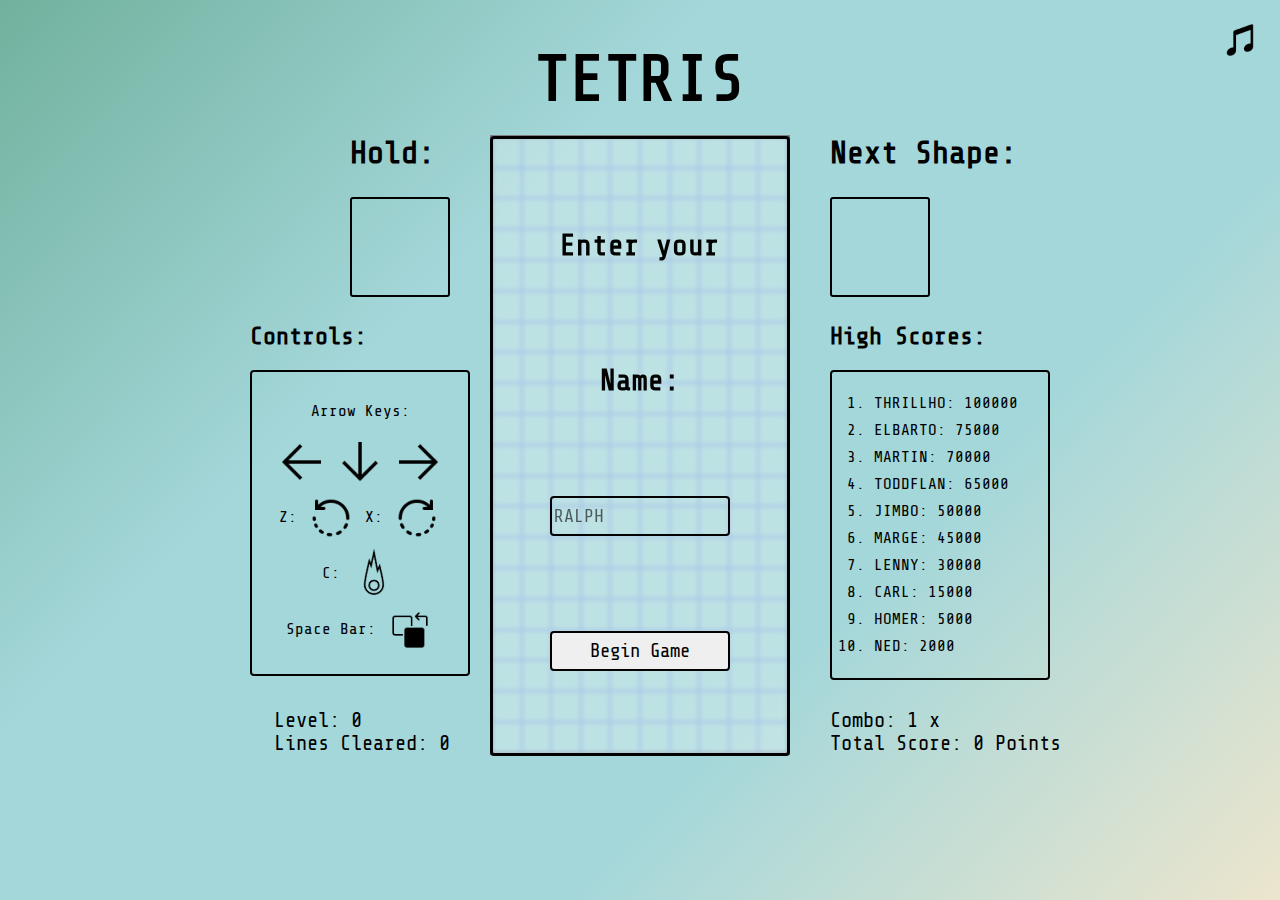
<file: index.html>
<!DOCTYPE html>
<html lang="en">

<head>
  <meta charset="UTF-8">
  <meta name="viewport" content="width=device-width, initial-scale=1.0">
  <link rel="stylesheet" href="css/main.css">
  <link href="https://fonts.googleapis.com/css?family=Anonymous+Pro|Cutive+Mono|Share+Tech+Mono|VT323&display=swap"
    rel="stylesheet">
  <title>Project 1: Tetris</title>
</head>

<body>
  <audio id="audio1" src=""></audio>
  <audio id="audio2" src=""></audio>
  <audio id="audio3" src=""></audio>
  <audio id="audio4" src=""></audio>
  <audio id="audio5" src=""></audio>
  <header>
    <h1>TETRIS</h1>
    <img src="assets/icons/audio.png" id="toggleaudio">
  </header>
  <main>
    <section id="beginning">
      <h2>Enter your Name:</h2>
      <input type="text" name="playername" id="playername" placeholder="RALPH">
      <button id="startgame">Begin Game</button>
    </section>
    <section id="end" class="invisible">
      <h2>Game Over!</h2>
      <h2 id="endscore"></h2>
      <h2>Play again?</h2>
      <button id="restartgame">Begin Game</button>
    </section>
    <aside id="left">
      <div class="shapewrapper">
        <h2>Hold:</h2>
        <div id="holdshape" class="squaredisplay"></div>
      </div>
      <div class="controlwrapper">
        <h2>Controls:</h2>
        <div id="controls">
          <span>
            <p>Arrow Keys:</p><img class="icons" src="assets/icons/left.png" alt="">
            <img class="icons" src="assets/icons/down.png" alt="">
            <img class="icons" src="assets/icons/right.png" alt="">
          </span>
          <span>
            <p>Z: <img class="icons" src="assets/icons/turncounter.png" alt="">
              X: <img class="icons" src="assets/icons/turnclock.png" alt=""></p>
          </span>
          <p>C: <img class="icons" src="assets/icons/drop.png" style="transform: rotate(-45deg);" alt=""></p>
          <p>Space Bar: <img class="icons" src="assets/icons/swap2.png" alt=""></p>
        </div>
      </div>
      <div class="infowrapper">
        <div id="level"></div>
        <div id="lines"></div>
      </div>
    </aside>

    <div class="grid"></div>

    <aside id="right">

      <div class="shapewrapper">
        <h2>Next Shape:</h2>
        <div id="nextshape" class="squaredisplay"></div>
      </div>
      <div class="highscorewrapper">
        <h2>High Scores:</h2>
        <div id="highscores">
          <ol>
            <li>THRILLHO: 100000</li>
            <li>ELBARTO: 75000</li>
            <li>MARTIN: 70000</li>
            <li>TODDFLAN: 65000</li>
            <li>JIMBO: 50000</li>
            <li>MARGE: 45000</li>
            <li>LENNY: 30000</li>
            <li>CARL: 15000</li>
            <li>HOMER: 5000</li>
            <li>NED: 2000</li>
          </ol>
        </div>
      </div>
      <div class="infowrapper">
        <div id="combo"></div>
        <div id="score"></div>
        <div id="nexthighscore"></div>
      </div>
    </aside>
  </main>
  <script src="js/game.js"></script>
</body>

</html>
</file>
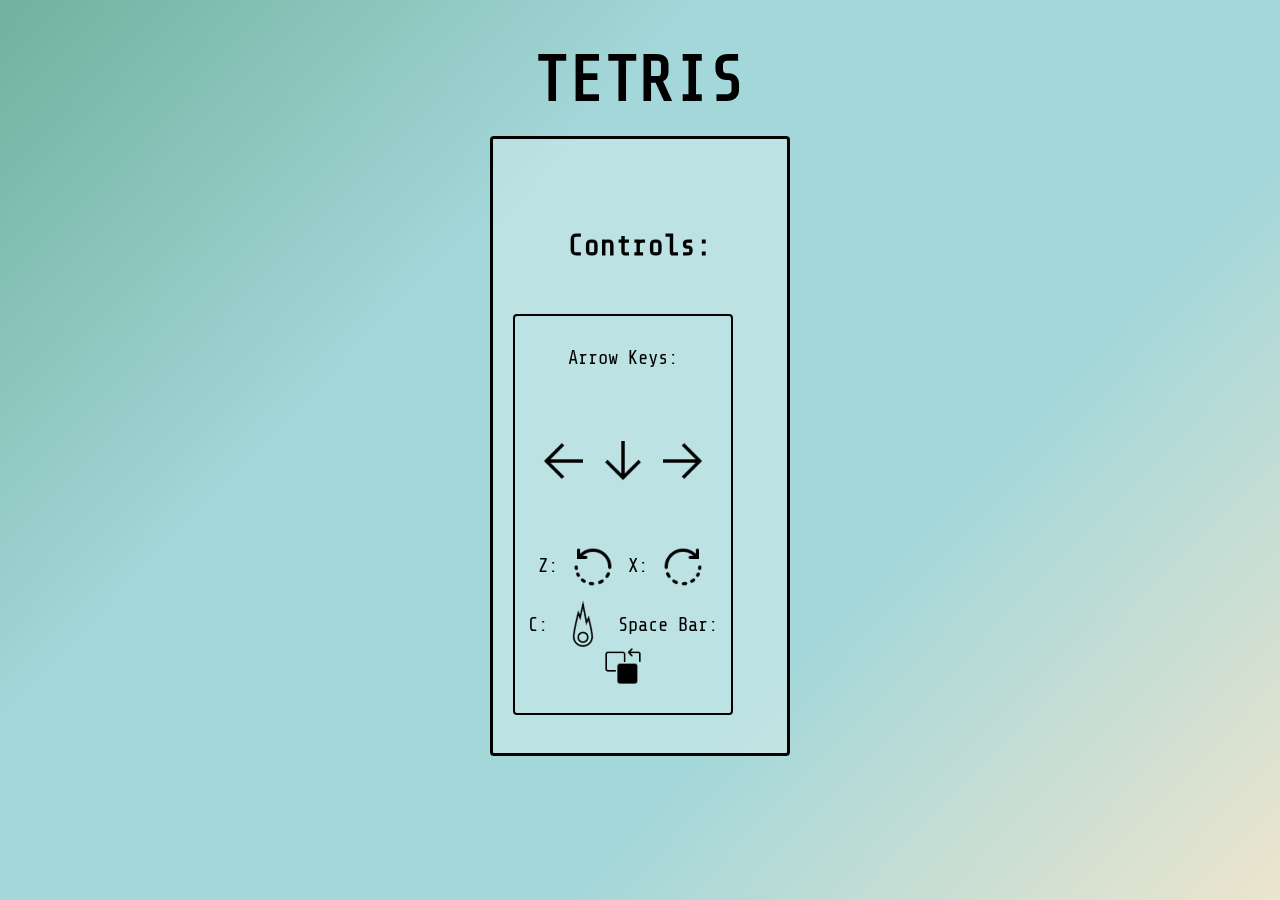
<file: start.html>
<!DOCTYPE html>
<html lang="en">
<head>
  <meta charset="UTF-8">
  <meta name="viewport" content="width=device-width, initial-scale=1.0">
  <link rel="stylesheet" href="css/main.css">
  <link href="https://fonts.googleapis.com/css?family=Anonymous+Pro|Cutive+Mono|Share+Tech+Mono|VT323&display=swap" rel="stylesheet">
  <title>Tetris</title>
</head>
<body>
  <header>
    <h1>TETRIS</h1>
  </header>
  <main>
    <section>
      <h2>Controls:</h2>
      <div id="controls">
      <span><p>Arrow Keys:</p><img class="icons" src="assets/icons/left.png" alt="">
      <img class="icons" src="assets/icons/down.png" alt="">
      <img class="icons" src="assets/icons/right.png" alt=""></span>
      <span><p>Z: <img class="icons" src="assets/icons/turncounter.png" alt="">
          X: <img class="icons" src="assets/icons/turnclock.png" alt=""></p></span>
      <span><p>C: <img class="icons" src="assets/icons/drop.png" style="transform: rotate(-45deg);" alt="">
      Space Bar: <img class="icons" src="assets/icons/swap2.png" alt=""></p></span>
    </div>
    </section>
  </main>
</body>
</html>
</file>
<file: css/main.css>
/* font-family: 'VT323', ;
font-family: 'Share Tech Mono', ;
font-family: 'Anonymous Pro', ;
font-family: 'Cutive Mono', ; */


* {
  box-sizing: border-box;
  font-family: 'Share Tech Mono';
  user-select: none;
}

html {
  height: 100vh;
}

body {
  display: flex;
  justify-content: center;
  align-items: center;
  flex-direction: column;
  margin: 0;
  background: linear-gradient(134deg, #71b19d, #a4d7da, #a4d7da, #ece5cd);
}

main {
  display: flex;
  flex-direction: row;
  width: 100vw;
  justify-content: center;
}

section {
  background: transparent;
  background-color: rgba(255, 255, 255, 0.28);
  font-size: 1.2em;
  position: absolute;
  text-align: center;
  border: 3px solid black;
  top: 136px;
  border-radius: 4px;
  width: 300px;
  height: 620px;
  backdrop-filter: blur(2px);
  line-height: 135px;
  padding: 40px 20px;
}

section h2 {
  margin-bottom: 0px;
}

aside {
  display: flex;
  width: 400px;
  flex-direction: column;
  justify-content: space-between;
  margin: 20px;
}

div[id*="hidden"] {
  display: none;
}

h1 {
  font-size: 4em;
  margin-bottom: 0;
}

h2 {
  margin-top: 0;
}

p {
  line-height: 30px;
}

input {
  height: 40px;
  width: 180px;
  font-size: 0.95em;
  border: 2px solid black;
  border-radius: 4px;
}

button {
  height: 40px;
  width: 180px;
  border: 2px solid black;
  border-radius: 4px;
  font-size: 1em;
}

.grid {
  display: flex;
  flex-direction: row;
  border: 2px solid grey;
  width: 300px;
  height: 620px;
  flex-wrap: wrap;
  margin: 20px;
}

.cell {
  width: 10%;
  height: 5%;
  border: 1px solid rgba(0, 0, 255, 0.2);
  transition: background-color 0.01s;
}

.shapewrapper {
  font-size: 1.31em;
  display: flex;
  flex-direction: column;
  justify-content: flex-start;
  align-items: flex-start;
}

.infowrapper {
  font-size: 1.3em;
}

.icons {
  height: 40px;
  width: auto;
  vertical-align: middle;
  padding: 0px 5px;
}

.controlwrapper, .highscorewrapper{
  display: flex;
  flex-direction: column;
  width: 200px;
  height: 360px;
}

.squaredisplay {
  height: 100px;
  width: 100px;
  display: flex;
  justify-content: center;
  align-items: center;
  border: 2px solid black;
  border-radius: 3px;
}

.squaredisplay img {
  max-width: 80%;
  max-height: 80%;
}

.squareshape {
  border: 1px solid rgba(0,0,0,0.5);
  background-color: yellow;
}

.lshape {
  border: 1px solid rgba(0,0,0,0.5);
  background-color: palevioletred;
}

.jshape {
  border: 1px solid rgba(0,0,0,0.5);
  background-color: orange;
}

.tshape {
  border: 1px solid rgba(0,0,0,0.5);
  background-color: purple;
}

.sshape {
  border: 1px solid rgba(0,0,0,0.5);
  background-color: red;
}

.zshape {
  border: 1px solid rgba(0,0,0,0.5);
  background-color: green;
}

.ishape {
    border: 1px solid rgba(0,0,0,0.5);
    background-color: rgb(136, 10, 73)
}

.ghost {
  opacity: 0.6;
}

.fixed {
  color: black;
  opacity: 0.8;
  transition: background-color 1.2s;
}

.levelup {
  transform: scale(1.8);
  color: red;
}

.invisible {
  display: none;
}

#left {
  align-items: flex-end;
}

#right {
  align-items: flex-start;
}


#level {
transition: all 2.2s ease-in-out;
}

#controls {
  border: 2px solid black;
  border-radius: 4px;
  padding: 8px;
  text-align: center;
  width: 220px;
}

#highscores {
  border: 2px solid black;
  border-radius: 4px;
  padding: 2px;
  text-align: left;
  font-size: 1em;
  width: 220px;
  line-height: 27px;
}

#playername {
  background: transparent;
  text-transform: uppercase;
  color: rgba(0,0,0,0.8)
}

::placeholder {
  color: rgba(0,0,0,0.6)
}

#toggleaudio {
  position: absolute;
  top: 20px;
  right: 20px;
  height: 40px;
  width: 40px;
}

#playerlist {
  transform: scale(1.05);
  animation: 2s infinite bounce
}

#end {
  z-index: 1;
  font-size: 1.5em;
  line-height: 100px;
  transition: all 2.2s ease-in-out;
}

@keyframes bounce {
  0%, 100% {
    transform: translateX(0px)
  }
  50% {
    transform: translateX(1px)
  }
  90% {
    transform: translateX(-1px)
  }
}
</file>
